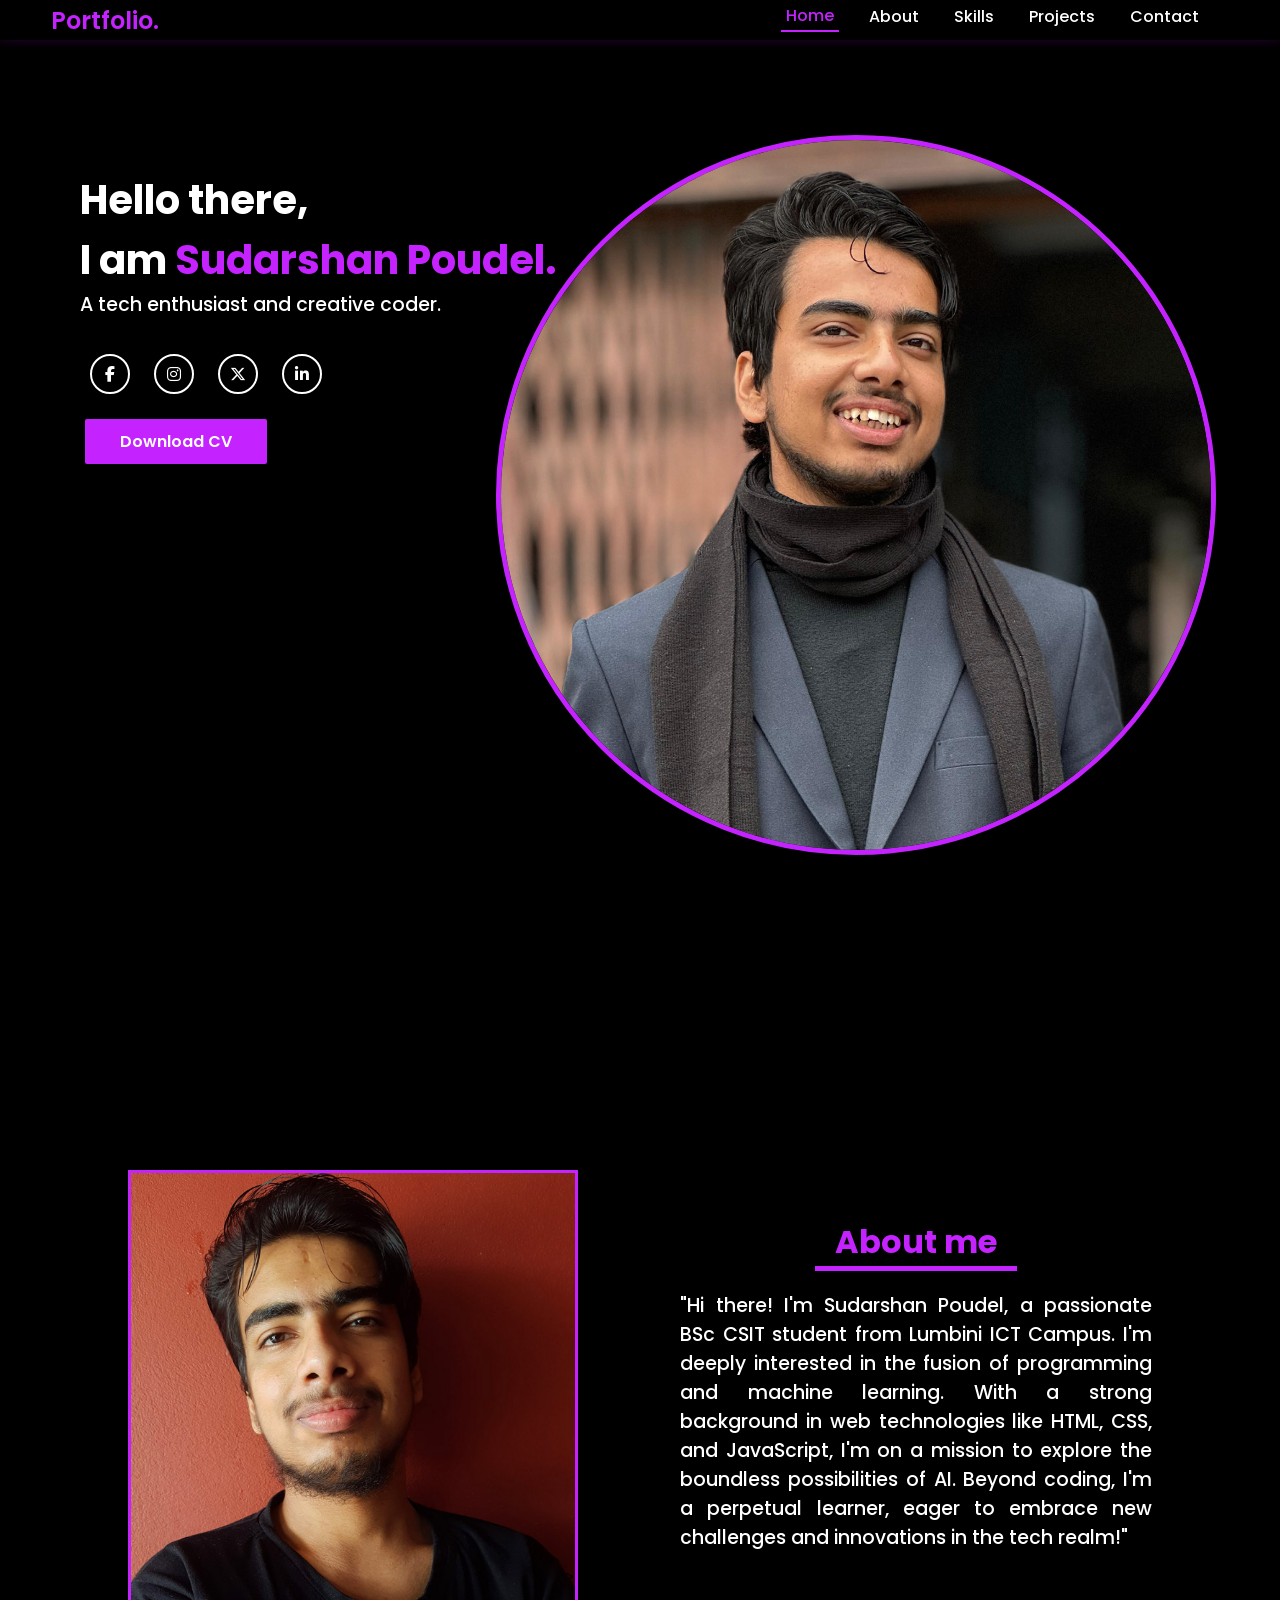
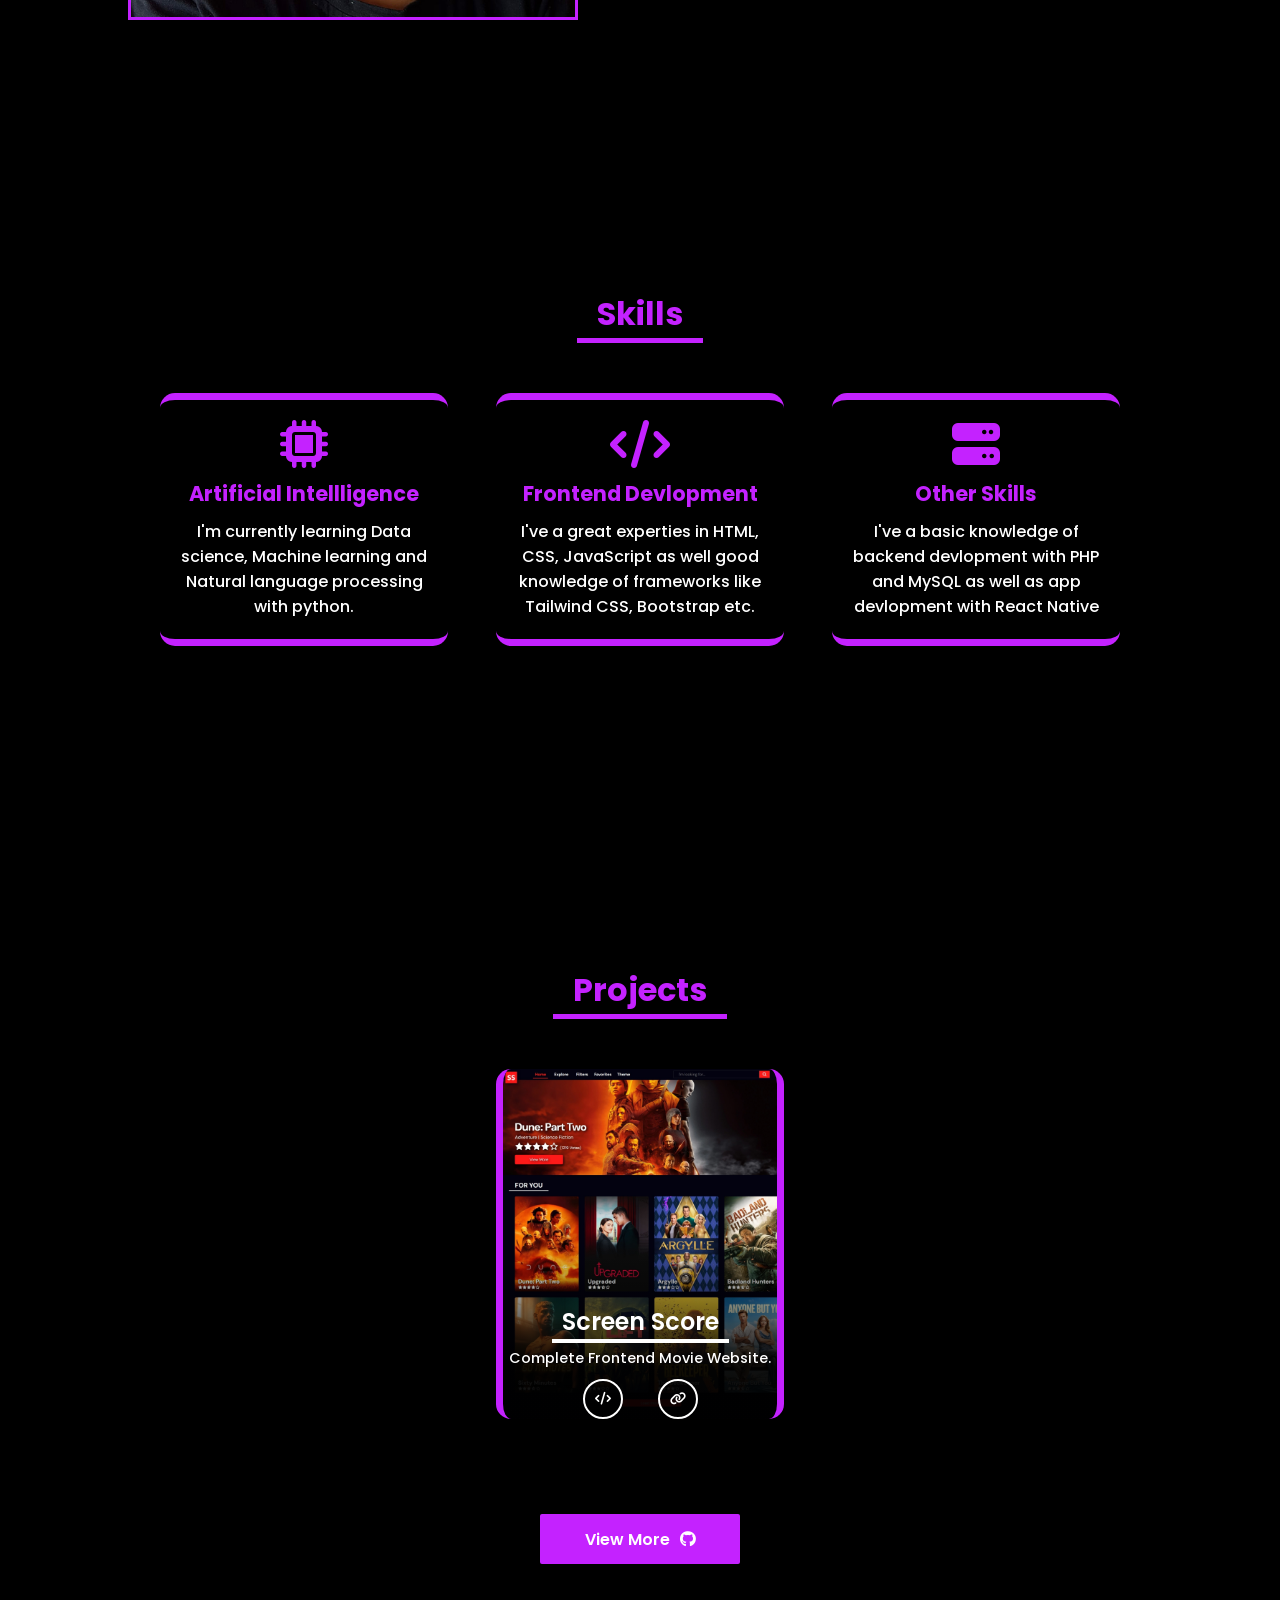
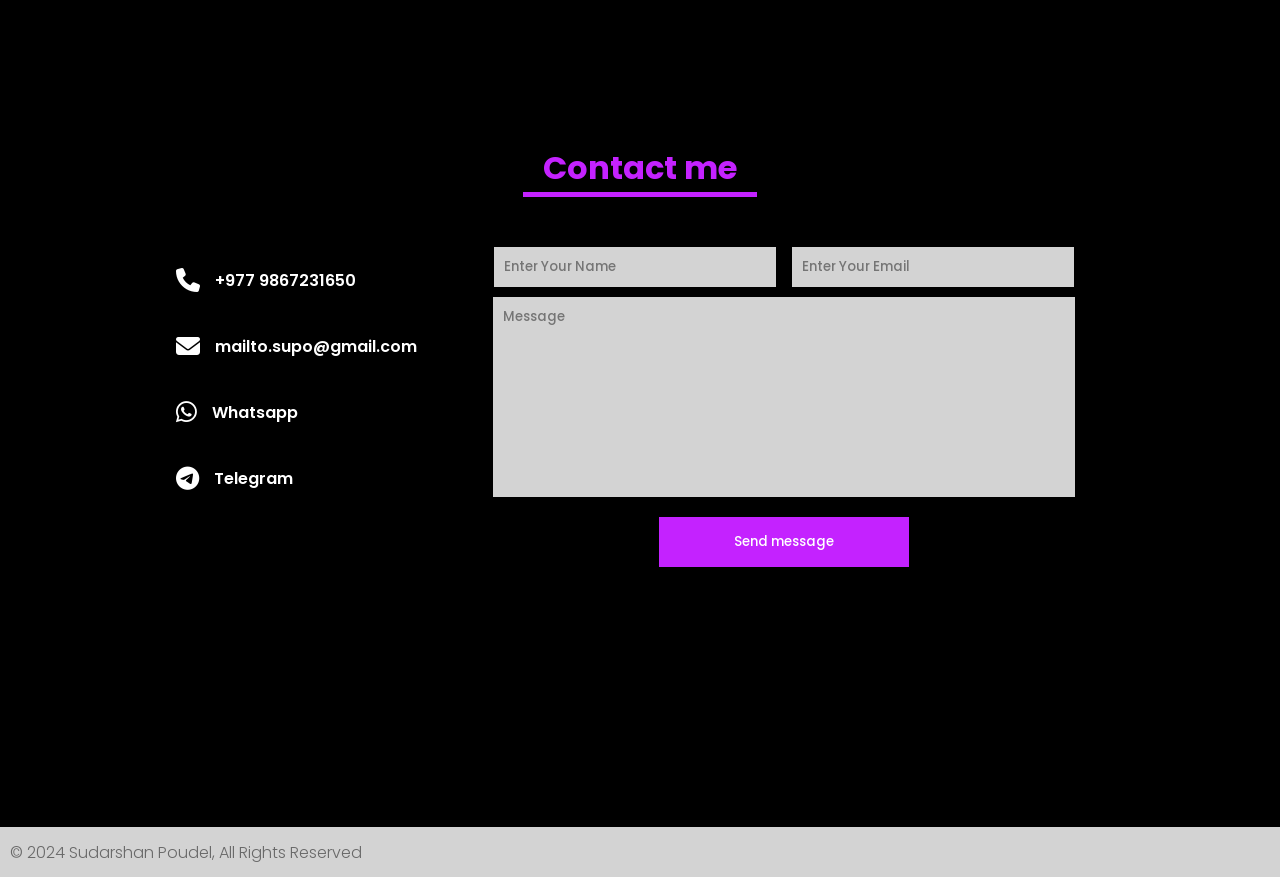
<file: index.html>
<!DOCTYPE html>
<html lang="en">

<head>
    <meta charset="UTF-8">
    <meta name="viewport" content="width=device-width, initial-scale=1.0">
    <title>Sudarshan Poudel</title>
    <link rel="stylesheet" href="style.css">
    <link rel="stylesheet" href="https://cdnjs.cloudflare.com/ajax/libs/font-awesome/6.5.1/css/all.min.css"
        integrity="sha512-DTOQO9RWCH3ppGqcWaEA1BIZOC6xxalwEsw9c2QQeAIftl+Vegovlnee1c9QX4TctnWMn13TZye+giMm8e2LwA=="
        crossorigin="anonymous" referrerpolicy="no-referrer" />
</head>

<body>
    <div id="navbar-section">
        <nav>
            <a href="#intro-section" class="logo">Portfolio.</a>
            <ul>
                <a href="#">
                    <li class="active">Home</li>
                </a>
                <a href="#about-me-section">
                    <li>About</li>
                </a>
                <a href="#skills-section">
                    <li>Skills</li>
                </a>
                <a href="#projects-section">
                    <li>Projects</li>
                </a>
                <a href="#contact-me-section">
                    <li>Contact</li>
                </a>
            </ul>
        </nav>
    </div>

    <div id="intro-section">
        <div class="image"><img src="images/me.jpg" alt="Image" srcset=""></div>
        <div class="my-intro">
            <h2>Hello there, <br> I am <span>Sudarshan Poudel.</span></h2>
            <h3>A tech enthusiast and creative coder.</h3>
            <div class="socials">
                <a  href="https://www.facebook.com/profile.php?id=100039022551728"><i class="fa-brands fa-facebook-f"></i></a>
                <a  href="https://www.instagram.com/spsenpai99/"><i class="fa-brands fa-instagram"></i></a>
                <a  href="https://twitter.com/Sudarshan_pdl"><i class="fa-brands fa-x-twitter"></i></a>
                <a  href="https://www.linkedin.com/in/sudarshan-poudel-3971852b8 "><i class="fa-brands fa-linkedin-in"></i></a>
            </div>
            <a class="down-cv-btn" href="Resume.pdf" download="Resume.pdf">Download CV</a>
        </div>
    </div>

    <div id="about-me-section">
        <div class="about-me-img"><img src="images/me2.jpg" alt=""></div>
        <div class="about-me">
            <h2 class="section-heading">About me</h2>
            <div class="about-me-img-mobile"><img src="images/me2.jpg" alt=""></div>
            <p class="about-me-para">
                "Hi there! I'm Sudarshan Poudel, a passionate BSc CSIT student from Lumbini ICT Campus. I'm deeply
                interested in the fusion of programming and machine learning. With a strong background in web
                technologies like HTML, CSS, and JavaScript, I'm on a mission to explore the boundless possibilities of
                AI. Beyond coding, I'm a perpetual learner, eager to embrace new challenges and innovations in the tech
                realm!"
            </p>
        </div>
    </div>
    </div>

    <div id="skills-section">
        <h2 class="section-heading">Skills</h2>
        <div id="skill-container" class="container">
            <div class="skill-box">
                <i class="fa-solid fa-code"></i>
                <h3>Frontend Devlopment</h3>
                <p>I've a great experties in HTML, CSS, JavaScript as well good knowledge of frameworks like Tailwind
                    CSS, React Native etc. </p>
            </div>

            <!-- Skills will get added by JS -->
        </div>
    </div>

    <div id="projects-section">
        <h2 class="section-heading">Projects</h2>
        <div id="project-container" class="container">
            <div class="project-box">
                <div class="image"><img src="images/project1.jpeg" alt=""></div>
                <div class="bg-blur"></div>
                <h3>Screen Score</h3>
                <p>Complete Frontend Movie Website.</p>
                <div class="links">
                    <a  href="#"><i class="fa-solid fa-code"></i></a>
                    <a  href="#"><i class="fa-solid fa-link"></i></a>
                </div>
            </div>
        </div>
        <a class="github-link"  href="https://github.com/SudarshanPoudel?tab=repositories">View More <i class="fa-brands fa-github"></i> </a>
    </div>

    <div id="contact-me-section">
        <h2 class="section-heading">Contact me</h2>
        <div class="container">
            <div class="contacts">
                <a  href="tel:+9779867231650" class="contact"><i class="fa-solid fa-phone"></i> +977 9867231650</a>
                <a  href="mailto:mailto.supo@gmail.com" class="contact"><i class="fa-solid fa-envelope"></i> mailto.supo@gmail.com</a>
                <a  href="https://wa.me/9779867231650" class="contact"><i class="fa-brands fa-whatsapp"></i> Whatsapp</a>
                <a  href="https://t.me/sudarshan66" class="contact"><i class="fa-brands fa-telegram"></i> Telegram</a>
            </div>
            <form class="contact-me-form" action="https://formsubmit.co/mailto.supo@gmail.com" method="POST">
                <div class="name-mail">
                    <input type="text" name="name" required placeholder="Enter Your Name">
                    <input type="email" name="email" required placeholder="Enter Your Email">
                </div>
                <textarea name="message" id="" placeholder="Message" required></textarea>
                <button type="submit" value="send">Send message</button>
                <input type="hidden" name="_captcha" value="false">
                <input id="thank-you-page" type="hidden" name="_next">

            </form>
        </div>
    </div>

    <div id="footer-section">
        © 2024 Sudarshan Poudel, All Rights Reserved
    </div>

    <script src="script.js"></script>
</body>

</html>
</file>
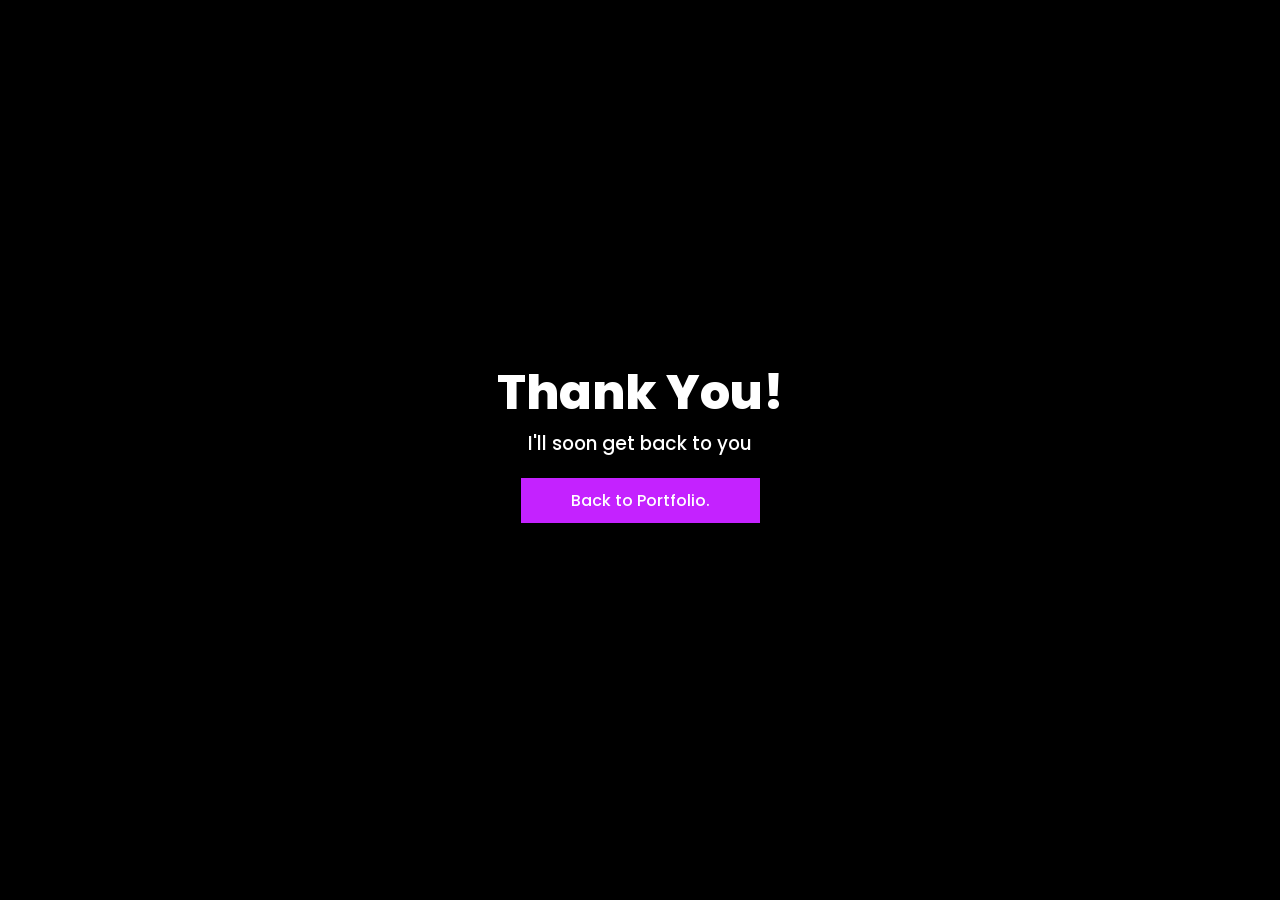
<file: thanks.html>
<!DOCTYPE html>
<html lang="en">
<head>
    <meta charset="UTF-8">
    <meta name="viewport" content="width=device-width, initial-scale=1.0">
    <title>Document</title>
    <link rel="stylesheet" href="style.css">
</head>
<body class="thank-you-page">
    <h1>Thank You!</h1>
    <h3>I'll soon get back to you</h3>
    <a href="index.html">Back to Portfolio.</a>
</body>
<body class="thank-you-page">
</html>
</file>
<file: style.css>
@import url('https://fonts.googleapis.com/css2?family=Poppins:ital,wght@0,100;0,200;0,300;0,400;0,500;0,600;0,700;0,800;0,900;1,100;1,200;1,300;1,400;1,500;1,600;1,700;1,800;1,900&display=swap');

:root {
  --bg-color: #000;
  --form-color: #d3d3d3;
  --nav-color: #dbdbdb;
  --main-color: #c422ff;
  --main-color-hover: #d050fe;
  --text-color: #fff;
  --text-color-2: #000;
}

* {
  margin: 0;
  padding: 0;
  font-family: "Poppins", sans-serif;
  font-weight: 500;
  color: var(--text-color);
  text-decoration: none;
  outline: none;
  transition: 0.2s ease-in-out;
  box-sizing: border-box;
}

::-webkit-scrollbar {
  display: none;
}
::selection {
  background: var(--main-color);
  color: var(--text-color);
}

html{
  scroll-behavior: smooth;
}

body {
  display: flex;
  flex-direction: column;
  background-color: var(--bg-color);
  overflow-x: hidden;
}

#navbar-section {
  height: 40px;
  width: 100%;
  box-shadow: var(--main-color) 0px -12px 20px;
  position: fixed;
  z-index: 999;
}

#navbar-section nav {
  position: relative;
  display: flex;
  justify-content: space-between;
  height: 100%;
  background-color: var(--bg-color);
}


.logo {
  display: flex;
  align-items: center;
  justify-content: center;
  font-size: 1.5rem;
  font-weight: 600;
  cursor: pointer;
  margin-left: 4vw;
  color: var(--main-color);
}


.logo:hover {
  color: var(--main-color-hover);
}

nav ul {
  display: flex;
  list-style: none;
  width: 35vw;
  justify-content: space-around;
  margin-right: 5vw;
}

nav ul li {
  display: flex;
  align-items: center;
  height: 80%;
  padding: 0 5px;
}

nav ul li:hover {
  color: var(--main-color);
}

nav ul li.active {
  color: var(--main-color);
  border-bottom: 2px solid var(--main-color);
}

#intro-section {
  margin-top: 10vh;
  min-height: 100vh;
  position: relative;
}

#intro-section .image {
  height: 80vh;
  width: 80vh;
  position: absolute;
  top: 5%;
  right: 5%;
  overflow: hidden;
  display: flex;
  justify-content: center;
  border: 5px solid var(--main-color);
  border-radius: 50%;
}

#intro-section .image img {
  height: 100%;
}

.my-intro {
  margin: 80px;
}

.my-intro h2 {
  font-size: 2.5rem;
  font-weight: 700;
}

.my-intro h2 span {
  font-weight: 700;
  color: var(--main-color);
}

.my-intro h3 {
  font-size: 1.2rem;
  margin-bottom: 30px;
}

.my-intro .down-cv-btn {
  display: inline-block;
  padding: 10px 35px;
  margin: 20px 5px;
  border-radius: 2px;
  font-weight: 600;
  box-shadow: 0px 0px 10px #000000eb;
  background-color: var(--main-color);
  color: var(--text-color);
}

.my-intro .socials a{
  height: 2.5rem;
  width: 2.5rem;
  display: inline-flex;
  align-items: center;
  justify-content: center;
  margin: 5px 10px;
  border-radius: 50%;
  border: 2px solid var(--text-color);
}


.my-intro .socials a:hover{
  background-color: var(--main-color);
  border-color: var(--main-color);
}


#about-me-section {
  text-align: center;
  margin-bottom: 10vh;
  display: flex;
  padding: 20vh 10vw 0 10vw;
  justify-content: center;
  align-items: center;
}

.section-heading {
  display: inline-block;
  text-align: center;
  font-weight: 700;
  color: var(--main-color);
  font-size: 2rem;
  padding: 0 20px;
  text-align: center;
  border-bottom: 5px solid var(--main-color);
}


.about-me-img{
  height: 50vh;
  width: 50vh;
  overflow: none;
  margin-right: 10%;
  border: 3px solid var(--main-color);
}

.about-me-img img{
  height: 100%;
}

.about-me-img-mobile{
  display: none;
}

#about-me-section .about-me-para {
  text-align: justify;
  color: var(--text-color);
  font-size: 1.2rem;
  margin: 20px auto;
}

#skills-section {
  display: flex;
  flex-direction: column;
  align-items: center;
  color: var(--text-color);
  padding-top: 20vh;
}

#skills-section{
  display: flex;
  margin-bottom: 20vh;
}


.container{
  display: flex;
  flex-wrap: wrap;
  justify-content: space-between;
  width: 75vw;
  margin: 50px auto;
}

.container .skill-box{
  width:30%;
  display: flex;
  align-items: center;
  justify-content: center;
  flex-direction: column;
  border-top: 7px solid var(--main-color);
  border-bottom: 7px solid var(--main-color);
  border-radius: 15px;
  padding: 20px 10px;
  cursor: pointer;
}

.container .skill-box:hover{
  border-radius: 0;
}
  

.skill-box i{
  font-size: 3rem;
  color: var(--main-color);
}

.skill-box h3{
  color: var(--main-color);
  font-weight: 700;
  font-size: 1.3rem;
  margin: 10px;
}

.skill-box p{
  text-align: center;
}


#projects-section{
  margin-bottom: 10vh;
  padding-top: 10vh;
  width: 100vw;
  text-align: center;
}

.projects-section .container{
  width: 80vw;
  margin: 0 auto;
  display: flex;
}

.container .project-box{
  width: 30%;
  height: 350px;
  overflow: hidden;
  position: relative;
  display: flex;
  justify-content: flex-end;
  align-items: center;
  flex-direction: column;
  margin: 0vh auto 5vh auto;
  border-left: 7px solid var(--main-color);
  border-right: 7px solid var(--main-color);
  border-radius: 15px;
}


.project-box .image{
  position: absolute;
  width: 100%;
  height: 100%;
  top: 0;
  z-index: -2;
}

.image img{
  height: 100%;
}

.project-box .bg-blur{
  height: 50%;
  width: 100%;
  background: linear-gradient(to top, #000000ee 30%, transparent);
  background-position: bottom 10%;
  z-index: -1;
  position: absolute;
}

.project-box h3{
  font-size: 1.5rem;
  font-weight: 600;
  border-bottom: 4px solid var(--text-color);
  padding: 0 10px;
}

.project-box p{
  margin: 5px auto;
  font-size: 0.9rem;
}
.project-box .links{
  min-width: 150px;
  display: flex;
  justify-content: space-around;
  margin: 5px auto 0 auto;
}
.project-box .links a{
  display: inline-flex;
  font-size: 0.8rem;
  width: 40px;
  height: 40px;
  justify-content: center;
  align-items: center;
  border-radius: 50%;
  border: 2px solid var(--text-color);
}

.project-box .links a:hover{
  color: var(--text-color);
  border-color: var(--main-color);
  background-color: var(--main-color);
}

.github-link{
  display: inline-flex;
  width: 200px;
  height: 50px;
  justify-content: center;
  align-items: center;
  background-color: var(--main-color);
  font-weight: 600;
  border-radius: 2px;
}

.github-link:hover{
  background-color: var(--main-color-hover);
}

.github-link i{
  margin-left: 10px;
}

#contact-me-section{
  padding-top: 10vh;
  text-align: center;
}

#contact-me-section .container{
  display: flex;
  justify-content: space-around;
}

.contacts{
  width: 20vw;
  display: inline;
  text-align: left;
}

.contacts .contact{
  height: 20%;
  font-weight: 600;
  display: flex;
  align-items: center;
  cursor: pointer;
}
.contacts .contact:hover{
  color: var(--main-color);
}

.contact i{
  font-size: 1.5rem;
  margin-right: 15px;
  color: inherit;
  transition: 0s;
}


.contact-me-form{
  width: 50vw;
  display: flex;
  flex-direction: column;
}


.contact-me-form  input{
  width: 44%;
  height: 40px;
  background-color: var(--form-color);
  border: none;
  margin: 0 1%;
  padding: 10px;
  color: #000;
}


.contact-me-form  textarea{
  background-color: var(--form-color);
  border: none;
  resize: none;
  width: 91%;
  margin: 10px auto;
  height: 200px;
  padding: 10px;
  color: #000;
}


.contact-me-form button{
  width: 250px;
  height: 50px;
  margin: 10px auto;
  background-color: var(--main-color);
  border: none;
  cursor: pointer;
}


.contact-me-form button:hover{
  background-color: var(--main-color-hover);
}


#footer-section{
  background-color: var(--form-color);
  width: 100vw;
  height: 50px;
  margin-top: 200px;
  color: #696969;
  display: flex;
  align-items: center;
  padding-left: 10px;
  font-weight:300;
}

.thank-you-page{
  display: flex;
  align-items: center;
  justify-content: center;
  height: 100vh;
  color: var(--main-color);
}

.thank-you-page h1{
  font-size: 3rem;
  font-weight: 800;
}

.thank-you-page a{
  display: inline-flex;
  justify-content: center;
  align-content: center;
  text-align: center;
  margin: 20px;
  background-color: var(--main-color);
  padding: 10px 50px;
}


@media only screen and (max-width: 720px) {
  #navbar-section {
    height: 50px;
    width: 105vw;
  }

  nav ul {
    display: none;
  }

  #intro-section {
    margin-top: 5vh;
  }
  
  #intro-section .image {
    height: 90vw;
    width: 90vw;
    margin:40px auto 0 auto;
    position: static;
  }
  

  .my-intro {
    margin: 20px;
  }
  
  .my-intro h2 {
    font-size: 1.5rem;
  }
  

  .my-intro h3 {
    font-size: 0.9rem;
  }
  
  
  #about-me-section {
    padding: 5vh 2vw 0 2vw;
  }

  
  
  .about-me-img{
    display: none;
  }
  .about-me-img-mobile{
    display: block;
    height: 80vw;
    width: 80vw;
    overflow: hidden;
    margin: 10px auto;
    border: 3px solid var(--main-color);
  }
  
  .about-me-img-mobile img{
    width: 100%;
  }

  #about-me-section .about-me-para {
    font-size: 1rem;
  }
  
  #skills-section{
    margin-bottom: 5vh;
  }
  
  
  .container{
    width: 90vw;
  }
  
  .container .skill-box{
    width:100%;
    margin: 10px;
  }
  
  #projects-section{
    margin-bottom: 10vh;
    padding-top: 5vh;
    width: 100vw;
    text-align: center;
  }
  
  .projects-section .container{
    width: 90vw;
  }
  
  .container .project-box{
    width: 90%;
  }
  
  
  #contact-me-section{
    padding-top: 5vh;
  }
  
  #contact-me-section .container{
    display: flex;
    flex-direction: column;
  }
  
  .contacts{
    width: 100vw;
  }
  
  .contacts .contact{
    height: 50px;
  }
  
  
  
  .contact-me-form{
    width: 95vw;
    margin-top: 5vh;
  }
  
  
  .contact-me-form  input{
    width: 90%;
    height: 40px;
    margin: 1% 0;
  }

  
  #footer-section{
    font-size: 0.8rem;
    width: 105vw;
  }
  
  .thank-you-page{
    display: flex;
    align-items: center;
    justify-content: center;
    height: 100vh;
    color: var(--main-color);
  }
  
  .thank-you-page h1{
    font-size: 3rem;
    font-weight: 800;
  }
  
  .thank-you-page a{
    display: inline-flex;
    justify-content: center;
    align-content: center;
    text-align: center;
    margin: 20px;
    background-color: var(--main-color);
    padding: 10px 50px;
  }
}
</file>
